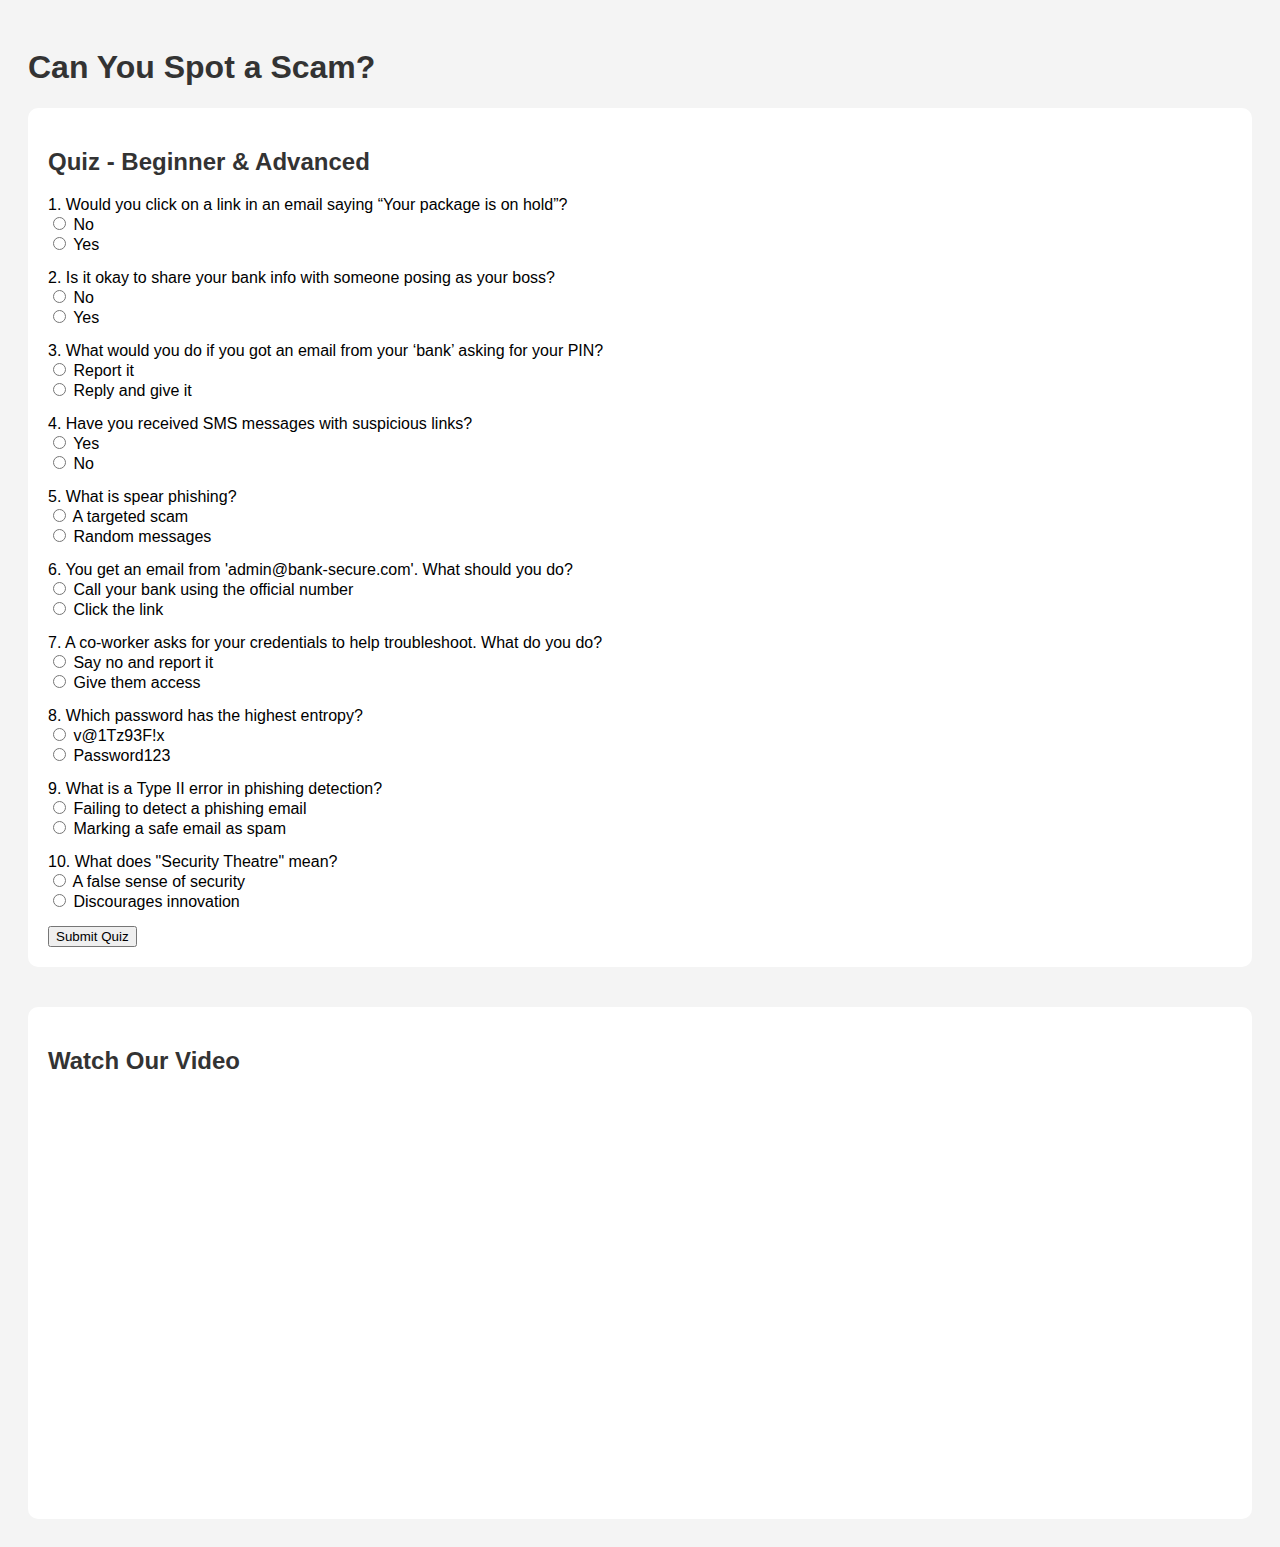
<file: Phishingteacher/index.html>
<!DOCTYPE html>
<html lang="en">
<head>
  <meta charset="UTF-8" />
  <meta name="viewport" content="width=device-width, initial-scale=1.0" />
  <title>Spot a Scam Quiz</title>
  <link rel="stylesheet" href="style.css" />
</head>
<body>
  <h1>Can You Spot a Scam?</h1>

  <div class="quiz">
    <h2>Quiz - Beginner & Advanced</h2>
    <form id="quizForm">
      <!-- Original Questions -->
      <div class="question">
        <label>1. Would you click on a link in an email saying “Your package is on hold”?</label><br>
        <input type="radio" name="q1" value="no"> No<br>
        <input type="radio" name="q1" value="yes"> Yes
      </div>
      <div class="question">
        <label>2. Is it okay to share your bank info with someone posing as your boss?</label><br>
        <input type="radio" name="q2" value="no"> No<br>
        <input type="radio" name="q2" value="yes"> Yes
      </div>
      <div class="question">
        <label>3. What would you do if you got an email from your ‘bank’ asking for your PIN?</label><br>
        <input type="radio" name="q3" value="report"> Report it<br>
        <input type="radio" name="q3" value="reply"> Reply and give it
      </div>
      <div class="question">
        <label>4. Have you received SMS messages with suspicious links?</label><br>
        <input type="radio" name="q4" value="yes"> Yes<br>
        <input type="radio" name="q4" value="no"> No
      </div>
      <div class="question">
        <label>5. What is spear phishing?</label><br>
        <input type="radio" name="q5" value="targeted"> A targeted scam<br>
        <input type="radio" name="q5" value="random"> Random messages
      </div>

      <!-- Advanced Questions -->
      <div class="question">
        <label>6. You get an email from 'admin@bank-secure.com'. What should you do?</label><br>
        <input type="radio" name="q6" value="b"> Call your bank using the official number<br>
        <input type="radio" name="q6" value="a"> Click the link<br>
      </div>
      <div class="question">
        <label>7. A co-worker asks for your credentials to help troubleshoot. What do you do?</label><br>
        <input type="radio" name="q7" value="b"> Say no and report it<br>
        <input type="radio" name="q7" value="a"> Give them access
      </div>
      <div class="question">
        <label>8. Which password has the highest entropy?</label><br>
        <input type="radio" name="q8" value="c"> v@1Tz93F!x<br>
        <input type="radio" name="q8" value="d"> Password123
      </div>
      <div class="question">
        <label>9. What is a Type II error in phishing detection?</label><br>
        <input type="radio" name="q9" value="c"> Failing to detect a phishing email<br>
        <input type="radio" name="q9" value="a"> Marking a safe email as spam
      </div>
      <div class="question">
        <label>10. What does "Security Theatre" mean?</label><br>
        <input type="radio" name="q10" value="c"> A false sense of security<br>
        <input type="radio" name="q10" value="a"> Discourages innovation
      </div>

      <button type="button" onclick="checkQuiz()">Submit Quiz</button>
    </form>
    <div id="quizResult"></div>
  </div>

  <div class="game" id="game" style="display:none">
    <h2>Phish or Legit?</h2>
    <p>Drag the messages into the correct box:</p>
    <div class="drag-container">
      <div class="box" id="phishing" ondrop="drop(event)" ondragover="allowDrop(event)">
        <strong>Phishing</strong>
      </div>
      <div class="box" id="safe" ondrop="drop(event)" ondragover="allowDrop(event)">
        <strong>Safe</strong>
      </div>
    </div>
    <div id="items">
      <div class="draggable" id="item1" draggable="true" ondragstart="drag(event)">
        "Urgent: Your account is locked. Click here to verify."
      </div>
      <div class="draggable" id="item2" draggable="true" ondragstart="drag(event)">
        "ATO reminder: Lodgement due soon. Visit ato.gov.au."
      </div>
      <div class="draggable" id="item3" draggable="true" ondragstart="drag(event)">
        "Click here to claim your $1000 gift card before it expires!"
      </div>
      <div class="draggable" id="item4" draggable="true" ondragstart="drag(event)">
        "UNSW Security Notification: We will never ask for your password."
      </div>
    </div>
    <div class="feedback" id="feedback"></div>
  </div>

  <!-- YouTube Video Embed -->
  <div class="quiz" style="margin-top: 40px;">
    <h2>Watch Our Video</h2>
    <iframe width="100%" height="400" src="https://www.youtube.com/embed/HHYCo_AvwQg"
      title="YouTube video player" frameborder="0" allow="accelerometer; autoplay; clipboard-write;
      encrypted-media; gyroscope; picture-in-picture; web-share" allowfullscreen></iframe>
  </div>

  <script>
    const correctAnswers = {
      q1: 'no', q2: 'no', q3: 'report', q4: 'yes', q5: 'targeted',
      q6: 'b', q7: 'b', q8: 'c', q9: 'c', q10: 'c'
    };

    function checkQuiz() {
      let score = 0;
      for (let q in correctAnswers) {
        const answer = document.querySelector(`input[name="${q}"]:checked`);
        if (answer && answer.value === correctAnswers[q]) {
          score++;
        }
      }
      const result = document.getElementById('quizResult');
      result.innerText = `You scored ${score}/10.`;
      if (score < 8) {
        result.innerText += " Try the interactive game below!";
        document.getElementById('game').style.display = 'block';
      }
    }

    function allowDrop(ev) {
      ev.preventDefault();
    }

    function drag(ev) {
      ev.dataTransfer.setData("text", ev.target.id);
    }

    function drop(ev) {
      ev.preventDefault();
      const data = ev.dataTransfer.getData("text");
      const item = document.getElementById(data);
      ev.target.appendChild(item);

      const feedback = document.getElementById('feedback');
      if ((data === 'item1' || data === 'item3') && ev.target.id === 'phishing') {
        feedback.innerText = 'Correct: That is a phishing message exploiting urgency or rewards.';
      } else if ((data === 'item2' || data === 'item4') && ev.target.id === 'safe') {
        feedback.innerText = 'Correct: This appears to be a legitimate message from a trusted source.';
      } else {
        feedback.innerText = 'Incorrect placement. Try again.';
      }
    }
  </script>
</body>
</html>
</file>
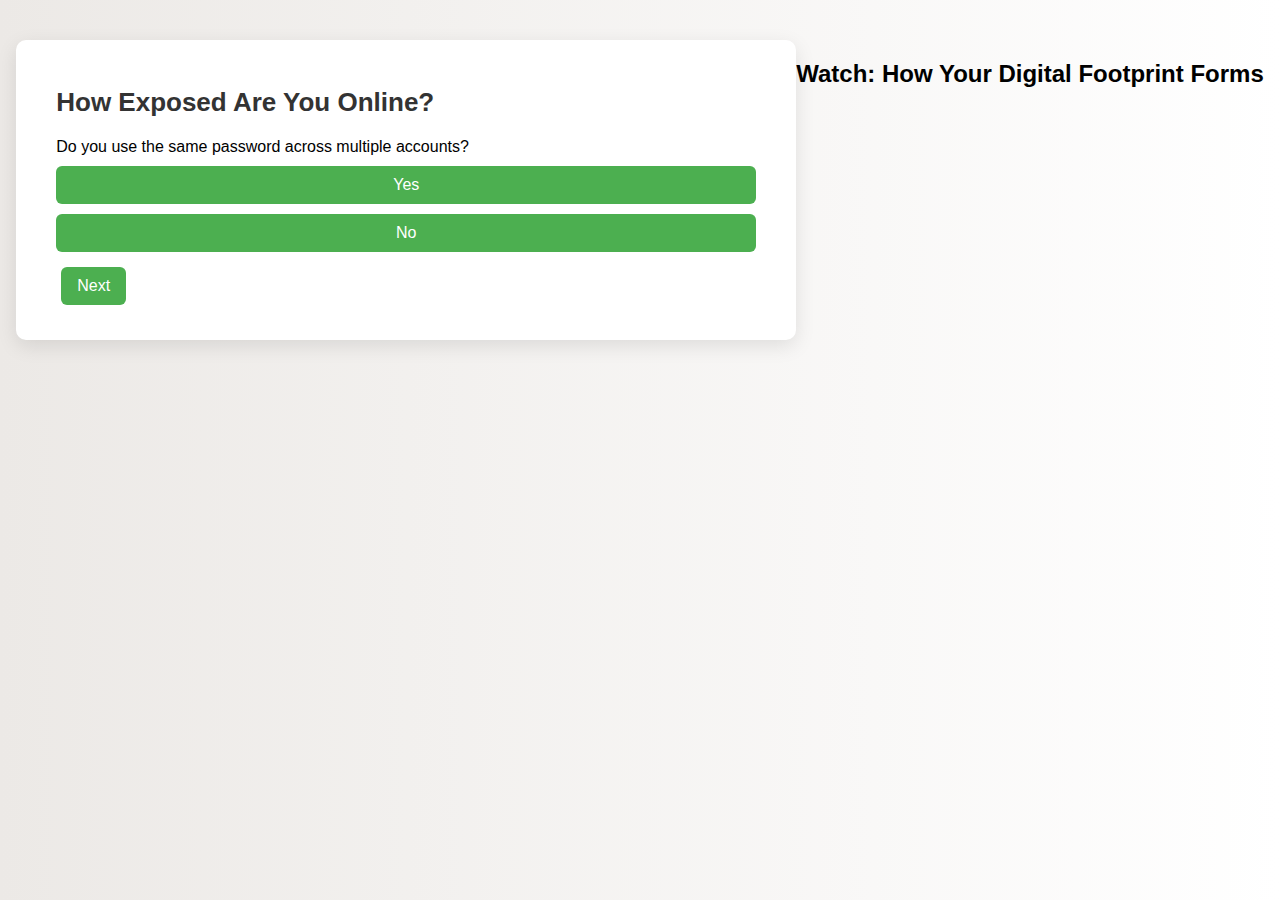
<file: Surveillanceteacher/index.html>
<!DOCTYPE html>
<html lang="en">
<head>
  <meta charset="UTF-8" />
  <meta name="viewport" content="width=device-width, initial-scale=1.0" />
  <title>Digital Footprint Awareness Quiz</title>
  <link rel="stylesheet" href="style.css" />
</head>
<body>
  <div class="container">
    <div id="quiz-section">
      <h1>How Exposed Are You Online?</h1>
      <div id="question-box"></div>
      <div id="answers"></div>
      <button id="next-btn">Next</button>
    </div>

    <div id="game-section" class="hidden">
      <h1>Your Data Trail</h1>
      <p>Click the buttons below as if you were using a social media app. Your choices will affect your digital footprint.</p>
      <div class="sim-buttons">
        <button onclick="simulateClick('Share Location')">Share Location</button>
        <button onclick="simulateClick('Allow Camera Access')">Allow Camera</button>
        <button onclick="simulateClick('Accept All Cookies')">Accept Cookies</button>
        <button onclick="simulateClick('Post Birthday')">Post Birthday</button>
        <button onclick="simulateClick('Deny Permissions')">Deny All Permissions</button>
      </div>
      <h2>Metadata Captured:</h2>
      <ul id="footprint-log"></ul>
      <button onclick="showResults()">See My Digital Footprint</button>
    </div>

    <div id="result-section" class="hidden">
      <h1>Results</h1>
      <p id="score-result"></p>
      <p id="footprint-summary"></p>
    </div>
    
  </div>
   <section id="video-section" style="margin-top: 40px;">
      <h2>Watch: How Your Digital Footprint Forms</h2>
      <iframe width="100%" height="315" src="https://www.youtube.com/embed/uAlOtq0e6nY" 
        title="YouTube video player" frameborder="0" 
        allow="accelerometer; autoplay; clipboard-write; encrypted-media; gyroscope; picture-in-picture" 
        allowfullscreen>
      </iframe>
    </section>
  </div>

  <script>
    const quizQuestions = [
      {
        question: "Do you use the same password across multiple accounts?",
        answers: ["Yes", "No"],
        correct: "No"
      },
      {
        question: "Do you regularly check app permissions on your phone?",
        answers: ["Yes", "No"],
        correct: "Yes"
      },
      {
        question: "Have you ever clicked 'Accept All Cookies' without reading?",
        answers: ["Yes", "No"],
        correct: "No"
      },
      {
        question: "Do you use a VPN on public Wi-Fi?",
        answers: ["Yes", "No"],
        correct: "Yes"
      },
      {
        question: "Have you posted personal details like your birthday online?",
        answers: ["Yes", "No"],
        correct: "No"
      },
    ];

    let currentQuestion = 0;
    let score = 0;
    const metadata = [];

    const questionBox = document.getElementById('question-box');
    const answersBox = document.getElementById('answers');
    const nextBtn = document.getElementById('next-btn');

    function loadQuestion() {
      const q = quizQuestions[currentQuestion];
      questionBox.innerText = q.question;
      answersBox.innerHTML = '';
      q.answers.forEach(answer => {
        const btn = document.createElement('button');
        btn.innerText = answer;
        btn.onclick = () => selectAnswer(answer);
        answersBox.appendChild(btn);
      });
    }

    function selectAnswer(answer) {
      if (answer === quizQuestions[currentQuestion].correct) {
        score++;
      }
      currentQuestion++;
      if (currentQuestion < quizQuestions.length) {
        loadQuestion();
      } else {
        document.getElementById('quiz-section').classList.add('hidden');
        document.getElementById('game-section').classList.remove('hidden');
      }
    }

    function simulateClick(action) {
      const log = document.getElementById('footprint-log');
      const li = document.createElement('li');
      li.innerText = `${action} clicked - Data captured`;
      log.appendChild(li);
      metadata.push(action);
    }

    function showResults() {
      document.getElementById('game-section').classList.add('hidden');
      document.getElementById('result-section').classList.remove('hidden');
      document.getElementById('score-result').innerText = `Quiz Score: ${score}/${quizQuestions.length}`;
      document.getElementById('footprint-summary').innerText = `You left a digital trail of: ${metadata.join(', ')}.`;
    }

    nextBtn.onclick = () => loadQuestion();

    // Init
    loadQuestion();
  </script>
   <script src="script.js" defer></script>
</body>
</html>
</file>
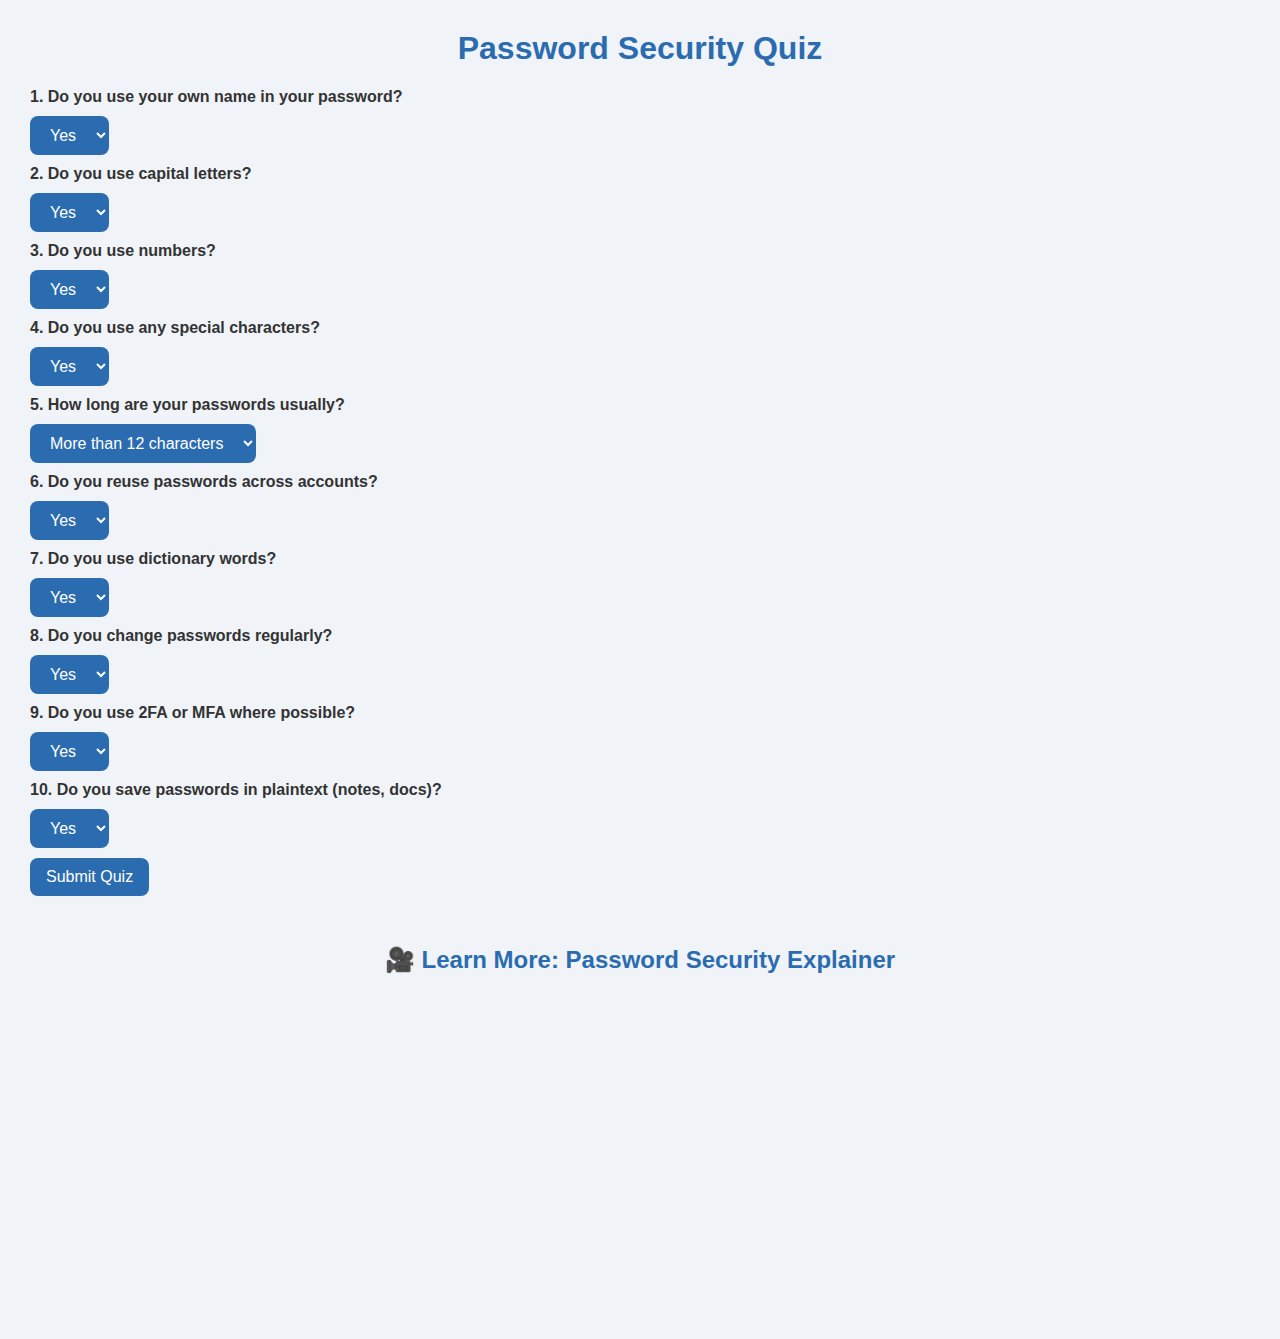
<file: Passwordtrainer/passwordtrainer.html>
<!DOCTYPE html>
<link rel="stylesheet" href="style.css" />
<html lang="en">
<head>
  <meta charset="UTF-8">
  <title>Password Security Quiz + Trainer</title>
  <style>
    body {
      font-family: Arial, sans-serif;
      margin: 30px;
    }
    .step, .trainer, .quiz {
      margin-bottom: 30px;
    }
    label, select, input, textarea, button {
      display: block;
      margin-top: 10px;
    }
    textarea {
      width: 100%;
      height: 50px;
    }
    #result, #capitalResult, #finalResult {
      font-weight: bold;
      margin-top: 10px;
    }
    .trainer {
      display: none;
    }
  </style>
</head>
<body>
  <h1>Password Security Quiz</h1>
  <div class="quiz">
    <form id="quizForm">
      <label>1. Do you use your own name in your password?
        <select name="q1">
          <option value="0">Yes</option>
          <option value="1">No</option>
        </select>
      </label>

      <label>2. Do you use capital letters?
        <select name="q2">
          <option value="1">Yes</option>
          <option value="0">No</option>
        </select>
      </label>

      <label>3. Do you use numbers?
        <select name="q3">
          <option value="1">Yes</option>
          <option value="0">No</option>
        </select>
      </label>

      <label>4. Do you use any special characters?
        <select name="q4">
          <option value="1">Yes</option>
          <option value="0">No</option>
        </select>
      </label>

      <label>5. How long are your passwords usually?
        <select name="q5">
          <option value="1">More than 12 characters</option>
          <option value="0">Less than 12 characters</option>
        </select>
      </label>

      <label>6. Do you reuse passwords across accounts?
        <select name="q6">
          <option value="0">Yes</option>
          <option value="1">No</option>
        </select>
      </label>

      <label>7. Do you use dictionary words?
        <select name="q7">
          <option value="0">Yes</option>
          <option value="1">No</option>
        </select>
      </label>

      <label>8. Do you change passwords regularly?
        <select name="q8">
          <option value="1">Yes</option>
          <option value="0">No</option>
        </select>
      </label>

      <label>9. Do you use 2FA or MFA where possible?
        <select name="q9">
          <option value="1">Yes</option>
          <option value="0">No</option>
        </select>
      </label>

      <label>10. Do you save passwords in plaintext (notes, docs)?
        <select name="q10">
          <option value="0">Yes</option>
          <option value="1">No</option>
        </select>
      </label>

      <button type="button" onclick="submitQuiz()">Submit Quiz</button>
    </form>
    <div id="quizResult"></div>
  </div>

  <div class="trainer" id="trainerSection">
    <h2>Password Strength Trainer</h2>

    <div class="step">
      <h3>Step 1: Pick a memory and write it in a sentence</h3>
      <label for="prompt">Choose a prompt:</label>
      <select id="prompt">
        <option>Best time you had in your life</option>
        <option>What did you get for your birthday</option>
        <option>Name of your first teacher and why you liked them</option>
        <option>A trip you’ll never forget and what happened</option>
        <option>Your proudest moment and how it made you feel</option>
        <option>The last movie or book that inspired you</option>
      </select>
      <label for="sentence">Write your sentence:</label>
      <textarea id="sentence" placeholder="Type your full sentence here..."></textarea>
      <button onclick="generateBasePassword()">Generate base password</button>
      <div id="result"></div>
    </div>

    <div class="step">
      <h3>Step 2: Capitalise some letters</h3>
      <label for="capitalize">Enter positions to capitalise (e.g. 1,3):</label>
      <input type="text" id="capitalize" placeholder="Enter positions (e.g. 1,3)">
      <button onclick="capitalizePassword()">Apply Capitalisation</button>
      <div id="capitalResult"></div>
    </div>

    <div class="step">
      <h3>Step 3: Add numbers or symbols</h3>
      <label for="extras">Add-on (e.g. !23, 007, $%):</label>
      <input type="text" id="extras" placeholder="e.g. !23 or $cool">
      <button onclick="addExtras()">Add to password</button>
      <div id="finalResult"></div>
    </div>
  </div>

  <!-- Embedded YouTube video at the bottom of the page -->
  <div style="margin-top: 50px;">
    <h2 style="text-align:center;">🎥 Learn More: Password Security Explainer</h2>
    <div style="display: flex; justify-content: center;">
      <iframe width="560" height="315" src="https://www.youtube.com/embed/M01posd4sFU" 
        title="Password Security Video" frameborder="0" allow="accelerometer; autoplay; clipboard-write; encrypted-media; gyroscope; picture-in-picture" 
        allowfullscreen>
      </iframe>
    </div>
  </div>

  <script>
    function submitQuiz() {
      const form = document.getElementById('quizForm'); 
      const formData = new FormData(form);
      let score = 0;

      for (const [key, value] of formData.entries()) {
        score += parseInt(value);
      }

      const quizResult = document.getElementById('quizResult');

      if (score >= 7) {
        quizResult.innerHTML = `✅ Great job! Your password habits score is ${score}/10. Keep up the good work!`;
      } else {
        quizResult.innerHTML = `⚠️ Your password habits score is ${score}/10. Let's train to improve it below ↓`;
        document.getElementById('trainerSection').style.display = 'block';
      }
    }

    let basePassword = '';
    let capitalizedPassword = '';

    function generateBasePassword() {
      const sentence = document.getElementById('sentence').value;
      const words = sentence.trim().split(/\s+/);
      basePassword = words.map(word => word[0]?.toLowerCase()).join('');
      document.getElementById('result').textContent = 'Base password: ' + basePassword;
    }

    function capitalizePassword() {
      const input = document.getElementById('capitalize').value;
      const positions = input.split(',').map(pos => parseInt(pos.trim()) - 1);
      capitalizedPassword = basePassword.split('').map((char, idx) =>
        positions.includes(idx) ? char.toUpperCase() : char
      ).join('');
      document.getElementById('capitalResult').textContent = 'Capitalised password: ' + capitalizedPassword;
    }

    function addExtras() {
      const extras = document.getElementById('extras').value;
      const final = (capitalizedPassword || basePassword) + extras;
      document.getElementById('finalResult').textContent = 'Final strong password: ' + final;
    }
  </script>
</body>
</html>
</file>
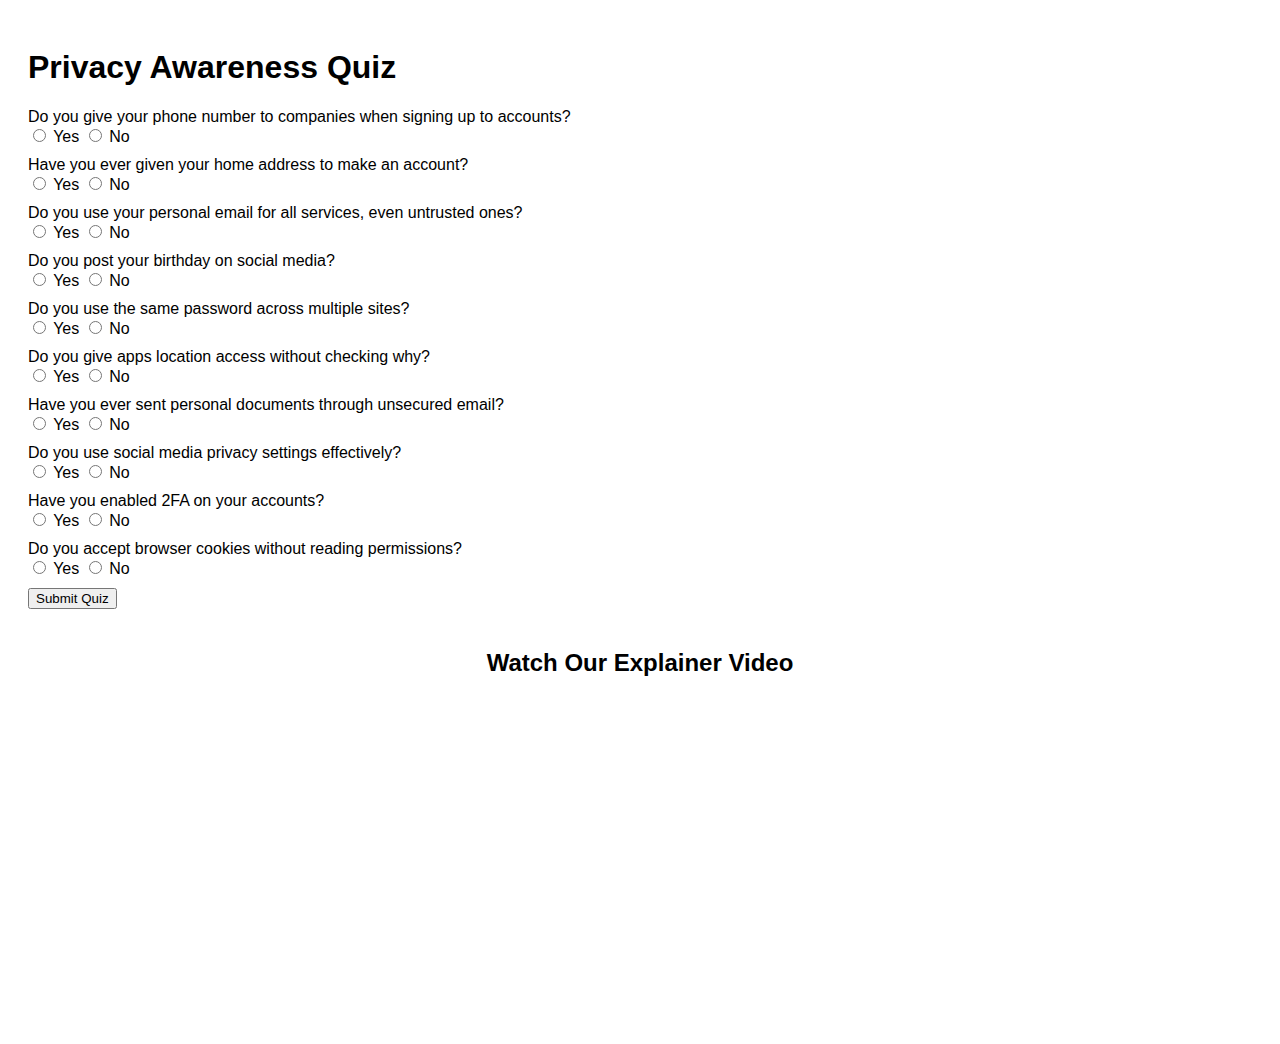
<file: Privacyteacher/privacyteacher.html>
<!DOCTYPE html>
<html lang="en">
<head>
  <meta charset="UTF-8">
  <meta name="viewport" content="width=device-width, initial-scale=1.0">
  <title>Privacy Awareness Quiz</title>
  <style>
    body { font-family: Arial, sans-serif; padding: 20px; }
    .question { margin-bottom: 10px; }
    .hidden { display: none; }
    .drop-area { border: 2px dashed #ccc; padding: 10px; margin: 10px; width: 150px; min-height: 100px; display: inline-block; vertical-align: top; }
    .draggable { padding: 5px; border: 1px solid #000; background: #f0f0f0; cursor: grab; margin-bottom: 5px; }
    .feedback { margin-top: 10px; color: green; font-weight: bold; }
  </style>
</head>
<body>

  <h1>Privacy Awareness Quiz</h1>
  <form id="quizForm">
    <div id="quizSection">
      <!-- Questions -->
    </div>
    <button type="submit">Submit Quiz</button>
  </form>

  <div id="gameSection" class="hidden">
    <h2>Drag-and-Drop Privacy Trainer</h2>
    <p>Drag the items below to either "To Share" or "Not to Share"</p>

    <div>
      <div class="draggable" draggable="true" data-correct="not">Phone number</div>
      <div class="draggable" draggable="true" data-correct="not">Birthday</div>
      <div class="draggable" draggable="true" data-correct="not">Home address</div>
      <div class="draggable" draggable="true" data-correct="to">Favourite movie</div>
      <div class="draggable" draggable="true" data-correct="to">Favourite food</div>
      <div class="draggable" draggable="true" data-correct="not">Mother's maiden name</div>
      <div class="draggable" draggable="true" data-correct="not">Personal email</div>
    </div>

    <div class="drop-area" id="toShare">To Share</div>
    <div class="drop-area" id="notToShare">Not to Share</div>

    <div id="feedback" class="feedback"></div>
  </div>

  <div style="margin-top: 40px; text-align: center;">
    <h2>Watch Our Explainer Video</h2>
    <iframe width="560" height="315" 
      src="https://www.youtube.com/embed/T-ZuywdVKik" 
      title="YouTube video player" frameborder="0"
      allow="accelerometer; autoplay; clipboard-write; encrypted-media; gyroscope; picture-in-picture; web-share" 
      allowfullscreen>
    </iframe>
  </div>

  <script>
    const questions = [
      "Do you give your phone number to companies when signing up to accounts?",
      "Have you ever given your home address to make an account?",
      "Do you use your personal email for all services, even untrusted ones?",
      "Do you post your birthday on social media?",
      "Do you use the same password across multiple sites?",
      "Do you give apps location access without checking why?",
      "Have you ever sent personal documents through unsecured email?",
      "Do you use social media privacy settings effectively?",
      "Have you enabled 2FA on your accounts?",
      "Do you accept browser cookies without reading permissions?"
    ];

    const quizSection = document.getElementById('quizSection');
    questions.forEach((q, index) => {
      const div = document.createElement('div');
      div.classList.add('question');
      div.innerHTML = `<label>${q}</label><br>
        <input type="radio" name="q${index}" value="yes" required> Yes
        <input type="radio" name="q${index}" value="no"> No`;
      quizSection.appendChild(div);
    });

    document.getElementById('quizForm').addEventListener('submit', function(e) {
      e.preventDefault();
      let score = 0;
      for (let i = 0; i < questions.length; i++) {
        const answer = document.querySelector(`input[name=q${i}]:checked`).value;
        if (answer === 'no') score++; // 'no' is considered the safe privacy-preserving answer
      }
      if (score < 8) {
        document.getElementById('gameSection').classList.remove('hidden');
        document.getElementById('quizForm').classList.add('hidden');
      } else {
        alert("Great job! You seem to take your privacy seriously.");
      }
    });

    const draggables = document.querySelectorAll('.draggable');
    const dropZones = document.querySelectorAll('.drop-area');
    const feedback = document.getElementById('feedback');

    draggables.forEach(item => {
      item.addEventListener('dragstart', e => {
        e.dataTransfer.setData('text/plain', item.innerText);
        e.dataTransfer.setData('correct', item.getAttribute('data-correct'));
        e.dataTransfer.setData('id', item.innerText);
      });
    });

    dropZones.forEach(zone => {
      zone.addEventListener('dragover', e => e.preventDefault());
      zone.addEventListener('drop', e => {
        e.preventDefault();
        const draggedText = e.dataTransfer.getData('text/plain');
        const correct = e.dataTransfer.getData('correct');
        const target = zone.id === 'toShare' ? 'to' : 'not';

        const messageMap = {
          'Phone number': 'Your phone number can be used to track or spam you. Best to keep it private.',
          'Birthday': 'Birthdays can help hackers guess passwords and security questions.',
          'Home address': 'Your address is sensitive information that can put your safety at risk.',
          'Favourite movie': 'General preferences like movies are usually safe to share.',
          'Favourite food': 'It is okay to share your favourite food as it is not personally identifiable.',
          'Mother\'s maiden name': 'This is often used in security questions. Never share it publicly.',
          'Personal email': 'Revealing your main email can lead to spam or phishing.'
        };

        feedback.innerText = (correct === target ? 'Correct! ' : 'Incorrect. ') + messageMap[draggedText];
      });
    });
  </script>
</body>
</html>
</file>
<file: Phishingteacher/style.css>
body {
  font-family: Arial, sans-serif;
  padding: 20px;
  background-color: #f4f4f4;
}

.quiz, .game {
  margin-top: 20px;
  padding: 20px;
  background: white;
  border-radius: 10px;
}

h1, h2 {
  color: #333;
}

.question {
  margin-bottom: 15px;
}

.drag-container {
  display: flex;
  gap: 20px;
  margin-top: 20px;
  flex-wrap: wrap;
}

.box {
  width: 45%;
  min-height: 200px;
  padding: 10px;
  border: 2px dashed #aaa;
  border-radius: 10px;
}

.draggable {
  background: #e0e0e0;
  padding: 8px;
  margin: 5px;
  cursor: grab;
  border-radius: 5px;
}

.feedback {
  margin-top: 10px;
  font-weight: bold;
}
</file>
<file: Surveillanceteacher/style.css>
body {
  font-family: 'Segoe UI', Tahoma, Geneva, Verdana, sans-serif;
  background: linear-gradient(to right, #ece9e6, #ffffff);
  margin: 0;
  padding: 0;
  display: flex;
  justify-content: center;
  align-items: flex-start;
  min-height: 100vh;
}

.container {
  width: 90%;
  max-width: 700px;
  margin-top: 40px;
  background: #fff;
  border-radius: 10px;
  box-shadow: 0 6px 20px rgba(0, 0, 0, 0.1);
  padding: 30px 40px;
}

h1 {
  font-size: 26px;
  color: #333;
  margin-bottom: 20px;
}

button {
  background-color: #4CAF50;
  color: white;
  padding: 10px 16px;
  margin: 5px;
  border: none;
  border-radius: 6px;
  cursor: pointer;
  font-size: 16px;
}

button:hover {
  background-color: #45a049;
}

.sim-buttons {
  display: flex;
  flex-direction: column;
  gap: 10px;
  margin: 20px 0;
}

.hidden {
  display: none;
}

#answers button {
  display: block;
  margin: 10px 0;
  width: 100%;
}
</file>
<file: Passwordtrainer/style.css>
body {
  font-family: 'Segoe UI', sans-serif;
  background: #f0f4f8;
  color: #333;
  margin: 0;
  padding: 0;
}

.container {
  max-width: 800px;
  margin: 40px auto;
  padding: 30px;
  background: #fff;
  border-radius: 16px;
  box-shadow: 0 8px 20px rgba(0, 0, 0, 0.1);
}

h1, h2 {
  color: #2b6cb0;
  text-align: center;
}

h3 {
  color: #4a5568;
}

button, select {
  background-color: #2b6cb0;
  color: white;
  padding: 10px 16px;
  border: none;
  border-radius: 8px;
  cursor: pointer;
  font-size: 16px;
  transition: background-color 0.3s ease;
}

button:hover,
select:hover {
  background-color: #2c5282;
}

input[type="text"] {
  padding: 10px;
  width: 100%;
  border: 1px solid #cbd5e0;
  border-radius: 8px;
  margin-top: 10px;
  margin-bottom: 20px;
  font-size: 16px;
}

label {
  display: block;
  margin: 15px 0 5px;
  font-weight: bold;
}

.quiz-question {
  margin-bottom: 20px;
}

.quiz-question label {
  font-weight: normal;
}

#quiz-container, #passwordTrainer {
  display: none;
}

.visible {
  display: block;
}

#result, #passwordOutput {
  background-color: #edf2f7;
  padding: 20px;
  border-radius: 12px;
  margin-top: 20px;
  text-align: center;
  font-weight: bold;
}

textarea {
  width: 100%;
  height: 80px;
  padding: 10px;
  border-radius: 8px;
  border: 1px solid #cbd5e0;
  resize: none;
}
</file>
